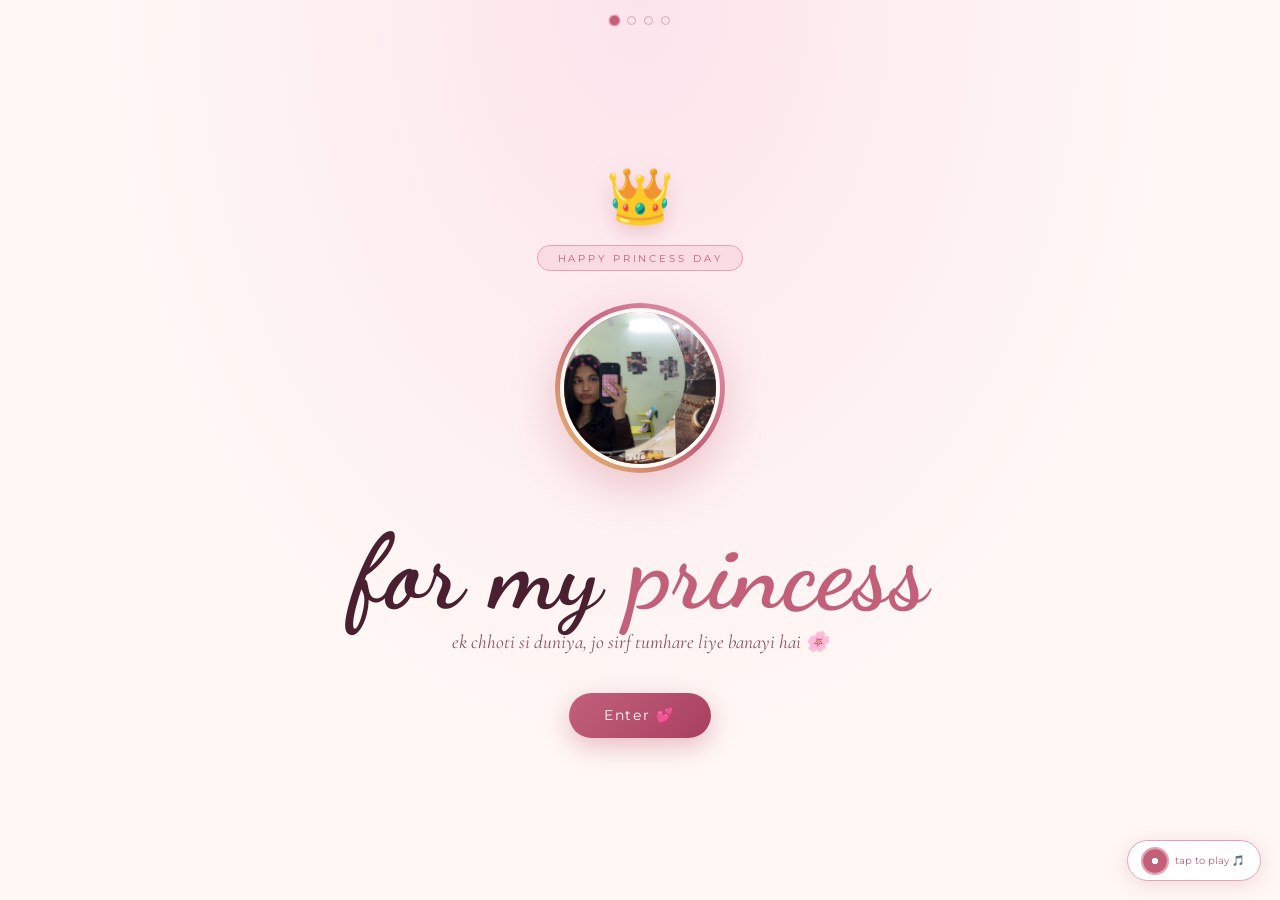
<file: index.html>
<!DOCTYPE html>
<html lang="en">
<head>
<meta charset="UTF-8">
<meta name="viewport" content="width=device-width, initial-scale=1.0">
<title>For My Princess 👑</title>
<link href="https://fonts.googleapis.com/css2?family=Cormorant+Garamond:ital,wght@0,400;1,400&family=Dancing+Script:wght@400;700&family=Montserrat:wght@300;400;500;600&display=swap" rel="stylesheet">
<link rel="stylesheet" href="style.css">
</head>
<body>
<div class="bg-soft"></div>

<!-- background song — single audio, starts on Enter, never reloads -->
<audio id="aud" loop preload="auto"><source src="song.mp3" type="audio/mpeg"></audio>

<!-- page dots -->
<div class="dots">
  <a class="on"></a><a></a><a></a><a></a>
</div>

<div id="app">

  <!-- ===== SCREEN 0 · COVER ===== -->
  <div class="screen show">
    <section class="cover">
      <div class="crown">👑</div>
      <div class="badge">happy princess day</div>

      <div class="photo-heart">
        <img src="images/dp.jpg" alt="" onerror="this.outerHTML='<div class=\'ph\'>👸</div>'">
      </div>

      <h1>for my <em>princess</em></h1>
      <p class="sub">ek chhoti si duniya, jo sirf tumhare liye banayi hai 🌸</p>

      <div style="margin-top:2.4rem;">
        <button class="btn" onclick="enterSite()">Enter 💕</button>
      </div>
    </section>
  </div>

  <!-- ===== SCREEN 1 · OUR STORY ===== -->
  <div class="screen">
    <div class="wrap">
      <div class="pagehead">
        <div class="kicker">page two</div>
        <div class="h-script">our little <em>story</em> 🤍</div>
      </div>

      <div class="scrap">
        <div class="poly rev"><div class="pic"><img src="images/s1.jpg" alt="" onerror="this.parentNode.textContent='🥹'"></div><div class="cap">jahan bhi hoon, tumhe dhoondta hoon</div></div>
        <div class="poly rev"><div class="pic"><img src="images/s2.jpg" alt="" onerror="this.parentNode.textContent='🍽️'"></div><div class="cap">dekho tum isme kitni badiya lag rahi ho</div></div>
        <div class="poly rev"><div class="pic"><img src="images/s3.jpg" alt="" onerror="this.parentNode.textContent='🥰'"></div><div class="cap">yahi sukoon chahiye bas, zindagi bhar</div></div>
        <div class="poly rev"><div class="pic"><img src="images/s4.jpg" alt="" onerror="this.parentNode.textContent='🫶'"></div><div class="cap">tumhari care karna zindagi me kabhi nahi chhodunga</div></div>
        <div class="poly rev"><div class="pic"><img src="images/s5.jpg" alt="" onerror="this.parentNode.textContent='🤗'"></div><div class="cap">We are perfect ❤️</div></div>
        <div class="poly rev"><div class="pic"><img src="images/s6.jpg" alt="" onerror="this.parentNode.textContent='💕'"></div><div class="cap">Meri princess 😚</div></div>
        <div class="poly rev"><div class="pic"><img src="images/s7.jpg" alt="" onerror="this.parentNode.textContent='📸'"></div><div class="cap">Forever Grateful ❤️</div></div>
      </div>

      <div class="pagenav">
        <button class="btn ghost" onclick="go(0)">← back</button>
        <button class="btn" onclick="go(2)">next 💕</button>
      </div>
    </div>
  </div>

  <!-- ===== SCREEN 2 · MY PRINCESS GALLERY ===== -->
  <div class="screen">
    <div class="wrap">
      <div class="pagehead">
        <div class="kicker">page three</div>
        <div class="h-script">my princess <em>gallery</em> 👑</div>
      </div>

      <div class="reasons">
        <div class="rcard rev"><div class="rpic"><img src="images/r1.jpg" alt="" onerror="this.parentNode.textContent='🌸'"></div><div class="rtxt"><div class="n">one</div><div class="t">tum bahut pehle se hi princess thi, bas tum mujhe baad me mili.</div></div></div>
        <div class="rcard rev"><div class="rpic"><img src="images/r2.jpg" alt="" onerror="this.parentNode.textContent='🤓'"></div><div class="rtxt"><div class="n">two</div><div class="t">nerd bhi, pari bhi — dono ek saath kaise?</div></div></div>
        <div class="rcard rev"><div class="rpic"><img src="images/r3.jpg" alt="" onerror="this.parentNode.textContent='💐'"></div><div class="rtxt"><div class="n">three</div><div class="t">phoolon se zyada tum pyaari lag rahi ho.</div></div></div>
        <div class="rcard rev"><div class="rpic"><img src="images/r4.jpg" alt="" onerror="this.parentNode.textContent='✨'"></div><div class="rtxt"><div class="n">four</div><div class="t">jab tum sajti ho na, hamesha pighal jaata hoon 🫠</div></div></div>
        <div class="rcard rev"><div class="rpic"><img src="images/r5.jpg" alt="" onerror="this.parentNode.textContent='🥺'"></div><div class="rtxt"><div class="n">five</div><div class="t">ye nakhre, ye aankhen — meri puri duniya.</div></div></div>
        <div class="rcard rev"><div class="rpic"><img src="images/r6.jpg" alt="" onerror="this.parentNode.textContent='💗'"></div><div class="rtxt"><div class="n">six</div><div class="t">bheed me bhi, peeche se bhi, pehchaan lu tumhe.</div></div></div>
      </div>

      <div class="pagenav">
        <button class="btn ghost" onclick="go(1)">← back</button>
        <button class="btn" onclick="go(3)">one last thing 🎁</button>
      </div>
    </div>
  </div>

  <!-- ===== SCREEN 3 · GIFT ===== -->
  <div class="screen">
    <section class="gift-screen">
      <div class="pagehead">
        <div class="kicker">page four</div>
        <div class="h-script" style="font-size:clamp(2rem,7vw,3.2rem);">one last <em>thing</em>...</div>
      </div>

      <div class="gift-box">
        <div class="gift-locked" id="giftLocked" onclick="openGift()">
          <span class="em">🎁</span>
          <div class="hint">tumhare liye ek aakhri message</div>
          <div class="tap">tap to open</div>
        </div>

        <div class="gift-reveal" id="giftReveal">
          <div class="pb-strip">
            <img src="images/polaroid.jpg" alt="" onerror="this.outerHTML='<div class=\'pb-ph\'>📸<br><span>polaroid.jpg<br>yahan aayegi</span></div>'">
            <div class="pb-cap">us 🤍</div>
          </div>

          <div class="anni-title">Happy 10-Month Anniversary, Babe! ❤️😚</div>
          <div class="mtext" id="anniMsg">Finally, the day has come when we've reached double digits! ❤️ After so many fights, countless beautiful moments, endless love, and everything we've been through together, here we are, still choosing each other. ❤️

First of all, I want to say I'm truly sorry for every single moment I made you cry. I know that sometimes, during our fights, I say things without even thinking about how much they might hurt you. Please forgive me for all those moments, my love. I never came into your life to bring you sadness. I came into your life to make you happy, to love you, to care for you, and to be the reason behind your beautiful smile. ❤️

I promise you, my love, that I'll do my best to never repeat those mistakes again. Your man loves you more than words could ever explain, more than you could ever imagine, and far beyond any limits. ❤️♾️

We still have such a long and beautiful journey ahead of us, and I want to experience every little moment of it with you. I want to grow with you, laugh with you, overcome every difficulty together, and create countless memories by your side. 🫂❤️

I want you in my life until my very last breath. I'll keep loving you until my eyes close for the last time and my heart beats its final beat. No matter what life brings our way, my love for you will always remain. ❤️

All I ever want is to see you happy, smiling, and feeling loved every single day. Your happiness means everything to me, princess. 👸🏼

I'm endlessly grateful to have you in my life. You're not just my girlfriend; you're my happiness, my comfort, my safe place, and one of the most beautiful blessings life has ever given me. ❤️

I love you sooooo much, my baby, my princess, my everything! 😘😘😘❤️

Happy 10 months of us, my love! ❤️ Here's to forever together, because 10 months is just the beginning of our beautiful love story. 💍❤️♾️</div>
          <div class="msig">— yours, always ❤️♾️</div>
        </div>
      </div>

      <div class="pagenav">
        <button class="btn ghost" onclick="go(2)">← back</button>
        <button class="btn" onclick="go(0)">start over 🔁</button>
      </div>
    </section>
  </div>

</div>

<div id="mbar"><div class="disc"></div><div class="sname">tap to play 🎵</div></div>

<script src="app.js"></script>
</body>
</html>
</file>
<file: style.css>
/* ===== Princess — shared cute theme ===== */
*{margin:0;padding:0;box-sizing:border-box;}
:root{
  --rose:#e8a0b4;--deeprose:#c2607a;--blush:#fce4ec;
  --cream:#fff8f5;--text:#4a2030;--soft:#8a5060;--gold:#e9c46a;
}
html{scroll-behavior:smooth;}
body{
  min-height:100vh;background:var(--cream);color:var(--text);
  font-family:'Montserrat',sans-serif;overflow-x:hidden;
  -webkit-tap-highlight-color:transparent;position:relative;
}
img{user-select:none;-webkit-user-drag:none;}
::-webkit-scrollbar{width:5px;}
::-webkit-scrollbar-thumb{background:var(--rose);border-radius:10px;}

/* page fade transition */
.page{opacity:0;animation:pageIn .9s ease forwards;}
body.leaving .page{animation:pageOut .5s ease forwards;}
@keyframes pageIn{from{opacity:0;transform:translateY(24px);}to{opacity:1;transform:none;}}
@keyframes pageOut{from{opacity:1;}to{opacity:0;transform:translateY(-18px);}}

/* soft romantic bg per page */
.bg-soft{position:fixed;inset:0;z-index:-2;
  background:radial-gradient(ellipse at 50% 0%,#fce4ec 0%,#fff8f5 60%);}

/* ===== headings ===== */
.kicker{font-size:.65rem;letter-spacing:.35em;text-transform:uppercase;color:var(--rose);text-align:center;}
.h-script{font-family:'Dancing Script',cursive;color:var(--text);text-align:center;line-height:1.15;}
.h-script em{color:var(--deeprose);font-style:normal;}

/* ===== buttons / nav ===== */
.btn{
  display:inline-flex;align-items:center;gap:.5rem;
  background:linear-gradient(135deg,var(--deeprose),#a84060);color:#fff;
  border:none;border-radius:50px;padding:.85rem 2.2rem;
  font-family:'Montserrat';font-size:.9rem;letter-spacing:.12em;
  cursor:pointer;text-decoration:none;
  box-shadow:0 8px 26px rgba(194,96,122,.4);transition:transform .25s,box-shadow .25s;
}
.btn:hover{transform:translateY(-3px) scale(1.03);box-shadow:0 12px 34px rgba(194,96,122,.5);}
.btn:active{transform:scale(.97);}
.btn.ghost{background:transparent;color:var(--deeprose);border:1.5px solid var(--rose);box-shadow:none;}

.pagenav{display:flex;justify-content:center;gap:1rem;flex-wrap:wrap;padding:2.5rem 1rem 3.5rem;}

/* dots indicator */
.dots{position:fixed;top:1rem;left:50%;transform:translateX(-50%);display:flex;gap:.5rem;z-index:40;}
.dots a{width:9px;height:9px;border-radius:50%;background:var(--blush);border:1.5px solid var(--rose);transition:all .3s;}
.dots a.on{background:var(--deeprose);transform:scale(1.35);}

/* ===== cover (page 1) ===== */
.cover{min-height:100vh;display:flex;flex-direction:column;align-items:center;justify-content:center;text-align:center;padding:2rem;}
.cover .crown{font-size:3.4rem;animation:bobble 2.4s ease-in-out infinite;filter:drop-shadow(0 6px 10px rgba(194,96,122,.3));}
@keyframes bobble{0%,100%{transform:translateY(0) rotate(-5deg);}50%{transform:translateY(-10px) rotate(5deg);}}
.cover .badge{margin-top:1rem;background:rgba(232,160,180,.2);border:1px solid var(--rose);border-radius:50px;padding:.4rem 1.2rem;font-size:.6rem;letter-spacing:.3em;text-transform:uppercase;color:var(--deeprose);}
.cover h1{font-family:'Dancing Script',cursive;font-size:clamp(3rem,13vw,6.5rem);color:var(--text);margin:.6rem 0 .2rem;line-height:1.05;}
.cover h1 em{color:var(--deeprose);font-style:normal;}
.cover .sub{font-style:italic;color:var(--soft);font-family:'Cormorant Garamond',serif;font-size:1.2rem;}
.cover .photo-heart{margin:2rem 0 2.2rem;width:170px;height:170px;border-radius:50%;padding:5px;background:linear-gradient(45deg,var(--gold),var(--deeprose),var(--rose));box-shadow:0 16px 45px rgba(194,96,122,.3);}
.cover .photo-heart img,.cover .photo-heart .ph{width:100%;height:100%;border-radius:50%;object-fit:cover;border:4px solid var(--cream);background:var(--blush);display:flex;align-items:center;justify-content:center;font-size:3.5rem;}

/* ===== section wrap ===== */
.wrap{max-width:620px;margin:0 auto;padding:3.5rem 1.3rem 1rem;}
.pagehead{text-align:center;margin-bottom:2.5rem;}
.pagehead .h-script{font-size:clamp(2.2rem,8vw,3.6rem);margin-top:.3rem;}

/* ===== polaroid scrapbook (story) ===== */
.scrap{display:flex;flex-direction:column;gap:3rem;}
.poly{
  background:#fff;padding:14px 14px 50px;border-radius:3px;
  box-shadow:0 14px 45px rgba(194,96,122,.22);align-self:center;
  max-width:340px;width:100%;position:relative;transition:transform .4s ease;
}
.poly:hover{transform:rotate(0deg) scale(1.02)!important;box-shadow:0 20px 55px rgba(194,96,122,.3);}
.poly:nth-child(odd){transform:rotate(-2.2deg);}
.poly:nth-child(even){transform:rotate(2deg);}
.poly .pic{width:100%;aspect-ratio:4/5;border-radius:2px;background:var(--blush);object-fit:cover;display:flex;align-items:center;justify-content:center;font-size:3rem;color:var(--deeprose);}
.poly .pic img{width:100%;height:100%;object-fit:cover;border-radius:2px;}
.poly .cap{position:absolute;bottom:14px;left:0;right:0;text-align:center;padding:0 10px;font-family:'Dancing Script',cursive;font-size:1.15rem;color:var(--soft);line-height:1.2;}

/* reveal on scroll */
.rev{opacity:0;transform:translateY(40px);transition:opacity .8s ease,transform .8s ease;}
.rev.in{opacity:1;transform:none;}

/* ===== reasons cards (her solos) ===== */
.reasons{display:flex;flex-direction:column;gap:2rem;}
.rcard{
  display:flex;gap:1.1rem;align-items:center;background:#fff;
  border:1px solid var(--blush);border-radius:20px;padding:1rem;
  box-shadow:0 8px 28px rgba(194,96,122,.1);
}
.rcard:nth-child(even){flex-direction:row-reverse;text-align:right;}
.rcard .rpic{width:120px;height:150px;flex-shrink:0;border-radius:14px;overflow:hidden;background:var(--blush);display:flex;align-items:center;justify-content:center;font-size:2.4rem;color:var(--deeprose);}
.rcard .rpic img{width:100%;height:100%;object-fit:cover;}
.rcard .rtxt .n{font-size:.6rem;letter-spacing:.2em;text-transform:uppercase;color:var(--rose);}
.rcard .rtxt .t{font-family:'Cormorant Garamond',serif;font-style:italic;font-size:1.15rem;line-height:1.5;color:var(--text);margin-top:.3rem;}

/* ===== gift (page 4) ===== */
.gift-screen{min-height:100vh;display:flex;flex-direction:column;align-items:center;justify-content:center;text-align:center;padding:3rem 1.3rem;}
.gift-box{
  max-width:460px;width:100%;
  background:linear-gradient(135deg,#fff8f5,#fce4ec,#fff8f5);background-size:200% 200%;
  animation:shimmer 7s ease infinite;border:1px solid var(--rose);border-radius:24px;
  padding:2.6rem 1.6rem;box-shadow:0 14px 45px rgba(194,96,122,.18);
}
@keyframes shimmer{0%{background-position:0% 50%;}50%{background-position:100% 50%;}100%{background-position:0% 50%;}}
.gift-locked{cursor:pointer;}
.gift-locked .em{font-size:3.8rem;display:inline-block;animation:wiggle 1.6s ease infinite;}
@keyframes wiggle{0%,100%{transform:rotate(-9deg);}50%{transform:rotate(9deg);}}
.gift-locked .hint{font-family:'Dancing Script',cursive;font-size:1.6rem;color:var(--deeprose);margin-top:.5rem;}
.gift-locked .tap{font-size:.65rem;letter-spacing:.2em;text-transform:uppercase;color:var(--rose);margin-top:.5rem;}
.gift-reveal{display:none;}
.gift-reveal.on{display:block;animation:pageIn .7s ease;}
.pb-strip{background:#fff;padding:12px 12px 40px;border-radius:3px;box-shadow:0 14px 45px rgba(194,96,122,.3);display:inline-block;max-width:210px;width:100%;margin:0 auto 1.8rem;position:relative;transform:rotate(-2deg);}
.pb-strip img{width:100%;display:block;border-radius:2px;}
.pb-strip .pb-ph{aspect-ratio:1/3;background:var(--blush);border-radius:2px;display:flex;flex-direction:column;align-items:center;justify-content:center;font-size:2.4rem;color:var(--deeprose);}
.pb-strip .pb-ph span{font-size:.58rem;letter-spacing:.1em;margin-top:.5rem;line-height:1.5;}
.pb-strip .pb-cap{position:absolute;bottom:12px;left:0;right:0;text-align:center;font-family:'Dancing Script',cursive;font-size:1rem;color:var(--soft);}
.gift-reveal .anni-title{font-family:'Dancing Script',cursive;font-size:clamp(1.8rem,6vw,2.6rem);color:var(--deeprose);margin-bottom:1.2rem;line-height:1.2;}
.gift-reveal .mtext{font-family:'Cormorant Garamond',serif;font-size:1.08rem;line-height:1.85;color:var(--text);white-space:pre-wrap;text-align:left;}
.gift-reveal .msig{margin-top:1.6rem;font-family:'Dancing Script',cursive;font-size:1.5rem;color:var(--deeprose);text-align:right;}

/* ===== music bar ===== */
#mbar{position:fixed;bottom:1.2rem;right:1.2rem;z-index:120;display:flex;align-items:center;gap:.55rem;
  background:rgba(255,255,255,.94);backdrop-filter:blur(10px);border:1px solid var(--rose);
  border-radius:50px;padding:.45rem .9rem;box-shadow:0 4px 20px rgba(194,96,122,.2);cursor:pointer;}
#mbar .disc{width:24px;height:24px;border-radius:50%;background:radial-gradient(circle,#fff 18%,var(--deeprose) 20%);box-shadow:0 0 0 2px var(--rose);animation:spin 3s linear infinite;animation-play-state:paused;}
#mbar.playing .disc{animation-play-state:running;}
@keyframes spin{to{transform:rotate(360deg);}}
#mbar .sname{font-size:.63rem;color:var(--deeprose);max-width:120px;white-space:nowrap;overflow:hidden;text-overflow:ellipsis;}

/* ===== floating fx ===== */
.fx{position:fixed;pointer-events:none;z-index:1;bottom:-30px;}
@keyframes floatUp{0%{transform:translateY(0) rotate(0);opacity:0;}10%{opacity:.6;}90%{opacity:.2;}100%{transform:translateY(-110vh) rotate(360deg);opacity:0;}}
.sparkle{position:fixed;pointer-events:none;z-index:150;animation:spk 1s ease forwards;}
@keyframes spk{0%{transform:scale(0) rotate(0);opacity:1;}100%{transform:scale(1.4) rotate(40deg) translateY(-26px);opacity:0;}}
.confetti{position:fixed;width:9px;height:9px;top:-20px;pointer-events:none;z-index:100001;border-radius:2px;animation:cf linear forwards;}
@keyframes cf{0%{transform:translateY(0) rotate(0) translateX(0);opacity:1;}100%{transform:translateY(110vh) rotate(720deg) translateX(var(--cx));opacity:0;}}

/* ===== single-page screens ===== */
.screen{display:none;}
.screen.show{display:block;animation:pageIn .7s ease;}
</file>
